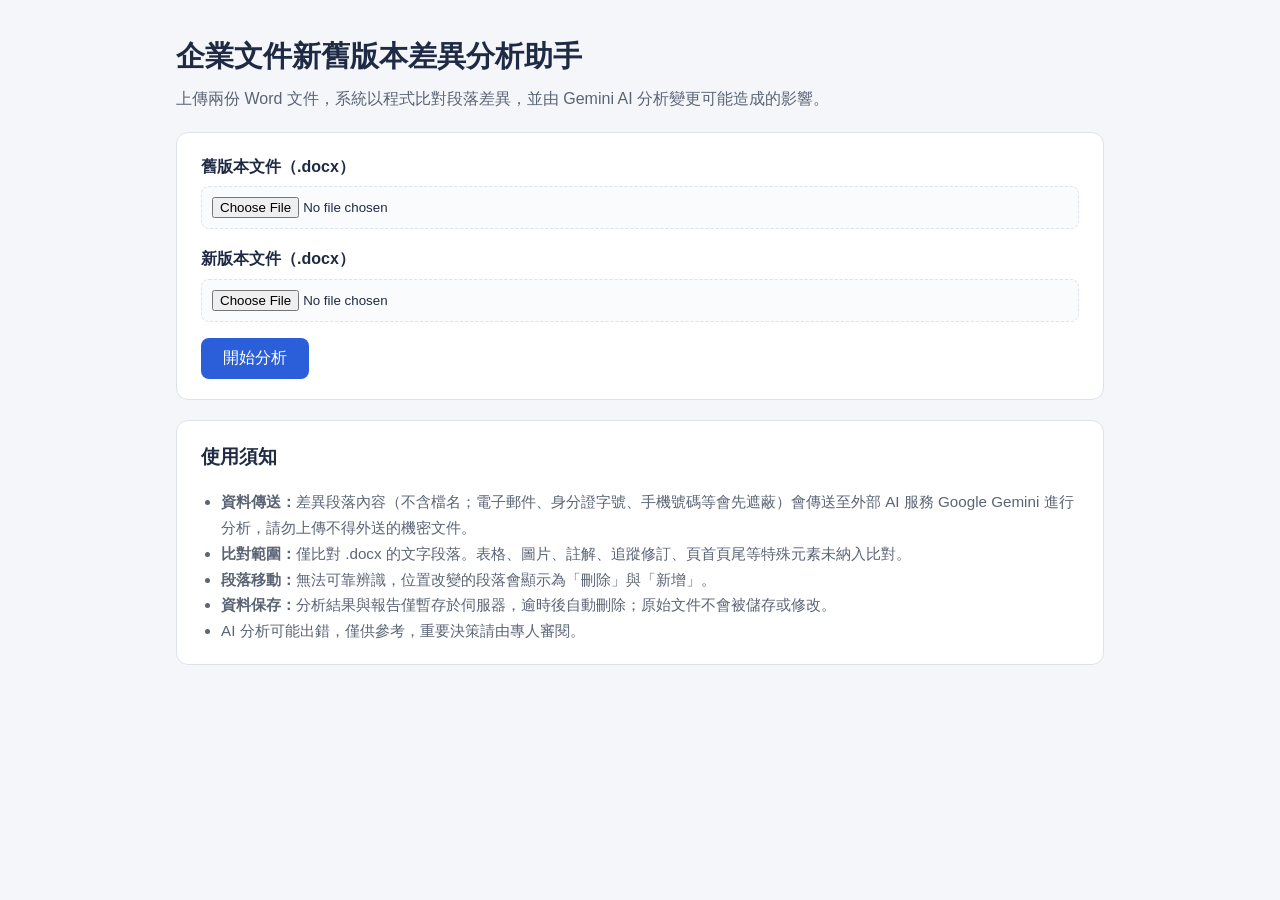
<file: static/index.html>
<!DOCTYPE html>
<html lang="zh-Hant">
<head>
  <meta charset="UTF-8">
  <meta name="viewport" content="width=device-width, initial-scale=1">
  <title>企業文件新舊版本差異分析助手</title>
  <link rel="stylesheet" href="/static/style.css">
</head>
<body>
  <div class="container">
    <header class="hero">
      <h1>企業文件新舊版本差異分析助手</h1>
      <p>上傳兩份 Word 文件，系統以程式比對段落差異，並由 Gemini AI 分析變更可能造成的影響。</p>
    </header>

    <form id="upload-form" class="card" action="/analyze" method="post" enctype="multipart/form-data">
      <div class="field">
        <label for="old_file">舊版本文件（.docx）</label>
        <input type="file" id="old_file" name="old_file" accept=".docx" required>
      </div>
      <div class="field">
        <label for="new_file">新版本文件（.docx）</label>
        <input type="file" id="new_file" name="new_file" accept=".docx" required>
      </div>
      <p id="form-error" class="inline-error" hidden></p>
      <button id="submit-btn" class="btn btn-primary" type="submit">開始分析</button>
    </form>

    <section class="card notice">
      <h2>使用須知</h2>
      <ul>
        <li><strong>資料傳送：</strong>差異段落內容（不含檔名；電子郵件、身分證字號、手機號碼等會先遮蔽）會傳送至外部 AI 服務 Google Gemini 進行分析，請勿上傳不得外送的機密文件。</li>
        <li><strong>比對範圍：</strong>僅比對 .docx 的文字段落。表格、圖片、註解、追蹤修訂、頁首頁尾等特殊元素未納入比對。</li>
        <li><strong>段落移動：</strong>無法可靠辨識，位置改變的段落會顯示為「刪除」與「新增」。</li>
        <li><strong>資料保存：</strong>分析結果與報告僅暫存於伺服器，逾時後自動刪除；原始文件不會被儲存或修改。</li>
        <li>AI 分析可能出錯，僅供參考，重要決策請由專人審閱。</li>
      </ul>
    </section>
  </div>
  <script src="/static/app.js"></script>
</body>
</html>
</file>
<file: static/style.css>
:root {
  --bg: #f4f6fa; --card: #fff; --text: #1f2a44; --muted: #5b6475; --border: #dde2ec;
  --primary: #2b5fd9; --green: #1b7f3b; --red: #c62828; --amber: #b26a00;
}
* { box-sizing: border-box; }
body {
  margin: 0; background: var(--bg); color: var(--text); line-height: 1.7;
  font-family: "Noto Sans TC", "Microsoft JhengHei", "PingFang TC", "Heiti TC", sans-serif;
}
.container { max-width: 960px; margin: 0 auto; padding: 24px 16px 64px; }
.hero h1 { margin: 8px 0 4px; font-size: 1.8rem; }
.hero p { margin: 0 0 20px; color: var(--muted); }
.card { background: var(--card); border: 1px solid var(--border); border-radius: 12px; padding: 20px 24px; margin-bottom: 20px; }
.card h2 { margin-top: 0; font-size: 1.2rem; }
.field { margin-bottom: 16px; }
.field label { display: block; font-weight: 700; margin-bottom: 6px; }
input[type=file] { width: 100%; padding: 10px; border: 1px dashed var(--border); border-radius: 8px; background: #fafbfd; }
.btn { display: inline-block; padding: 10px 22px; border: 0; border-radius: 8px; font-size: 1rem; cursor: pointer; text-decoration: none; }
.btn-primary { background: var(--primary); color: #fff; }
.btn-secondary { background: #e8ecf5; color: var(--text); }
.btn:disabled { opacity: .6; cursor: wait; }
.inline-error { color: var(--red); font-weight: 700; }
.notice ul { margin: 0; padding-left: 20px; color: var(--muted); font-size: .95rem; }
.error-card { border-color: var(--red); }
.error-card h2 { color: var(--red); }

.meta { display: grid; grid-template-columns: repeat(auto-fit, minmax(260px, 1fr)); gap: 4px 24px; color: var(--muted); }
.stats { display: grid; grid-template-columns: repeat(4, 1fr); gap: 12px; margin: 16px 0; }
.stat { text-align: center; padding: 12px; border-radius: 10px; background: #f0f3f9; }
.stat b { display: block; font-size: 1.8rem; }
.stat.added b { color: var(--green); } .stat.deleted b { color: var(--red); } .stat.modified b { color: var(--amber); }
.actions { display: flex; gap: 12px; flex-wrap: wrap; margin-top: 12px; }

.diff-item { border-left: 5px solid var(--border); padding: 10px 14px; margin: 14px 0; background: #fafbfd; border-radius: 0 8px 8px 0; }
.diff-item.type-added { border-color: var(--green); } .diff-item.type-deleted { border-color: var(--red); } .diff-item.type-modified { border-color: var(--amber); }
.diff-head { display: flex; gap: 10px; align-items: center; margin-bottom: 6px; font-size: .92rem; color: var(--muted); }
.badge { padding: 1px 10px; border-radius: 99px; color: #fff; font-weight: 700; }
.badge-added { background: var(--green); } .badge-deleted { background: var(--red); } .badge-modified { background: var(--amber); }
.text { margin: 6px 0; white-space: pre-wrap; word-break: break-word; }
.text.added, .text.new { color: var(--green); }
.text.removed { color: var(--red); }
.strike { text-decoration: line-through; }
.chg { font-weight: 700; }
.chg-del { background: #ffe1e1; } .chg-ins { background: #d6f5df; }
.note { font-size: .9rem; color: var(--muted); font-style: italic; margin: 4px 0 0; }

.risk { display: inline-block; padding: 2px 14px; border-radius: 99px; color: #fff; font-weight: 700; background: var(--muted); }
.risk-高 { background: var(--red); } .risk-中 { background: var(--amber); } .risk-低 { background: var(--green); }
.tag { font-size: .8rem; padding: 0 8px; border-radius: 6px; background: #e8ecf5; margin-right: 6px; }
.tag-infer { background: #fff1d6; }
.ai-warn { padding: 12px 16px; border-radius: 8px; background: #fdecec; border: 1px solid var(--red); }
.ai-warn strong { color: var(--red); }
.partial { color: var(--red); font-weight: 700; }
.limits { color: var(--muted); font-size: .92rem; }
@media (max-width: 600px) { .stats { grid-template-columns: repeat(2, 1fr); } }
</file>
